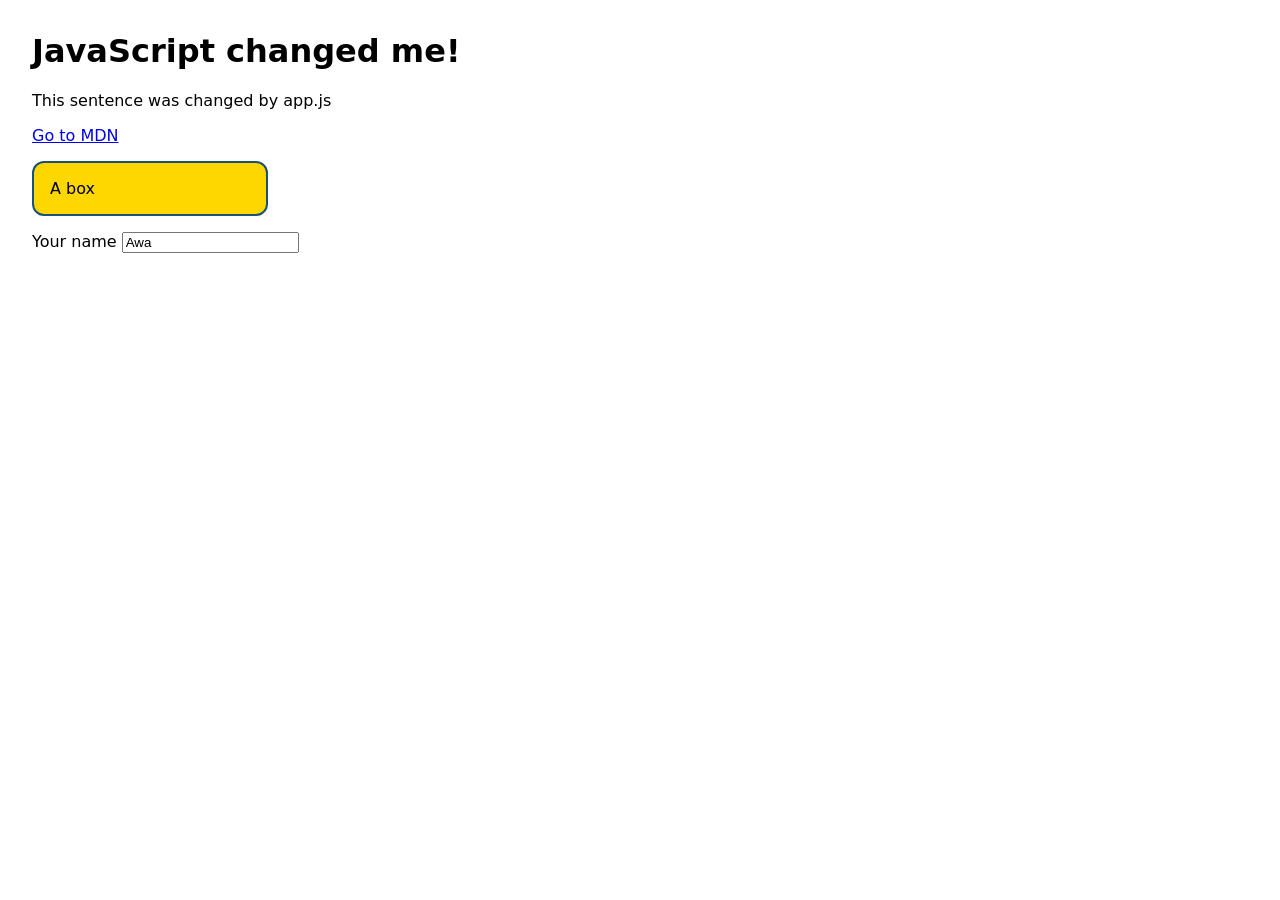
<file: lab1/exercice4/index.html>
<!DOCTYPE html>
<html lang="en">
<head>
  <meta charset="utf-8">
  <title>Exercise 4</title>
  <link rel="stylesheet" href="style.css">
  <script src="app.js" defer></script>
</head>
<body>
  <h1 id="title">Old title</h1>
  <p class="intro">This sentence will change.</p>
  <a id="link" href="#">A link</a>
  <div class="box">A box</div>
  <label for="nameField">Your name</label>
  <input id="nameField" value="Awa">
  <p id="output"></p>
</body>
</html>
</file>
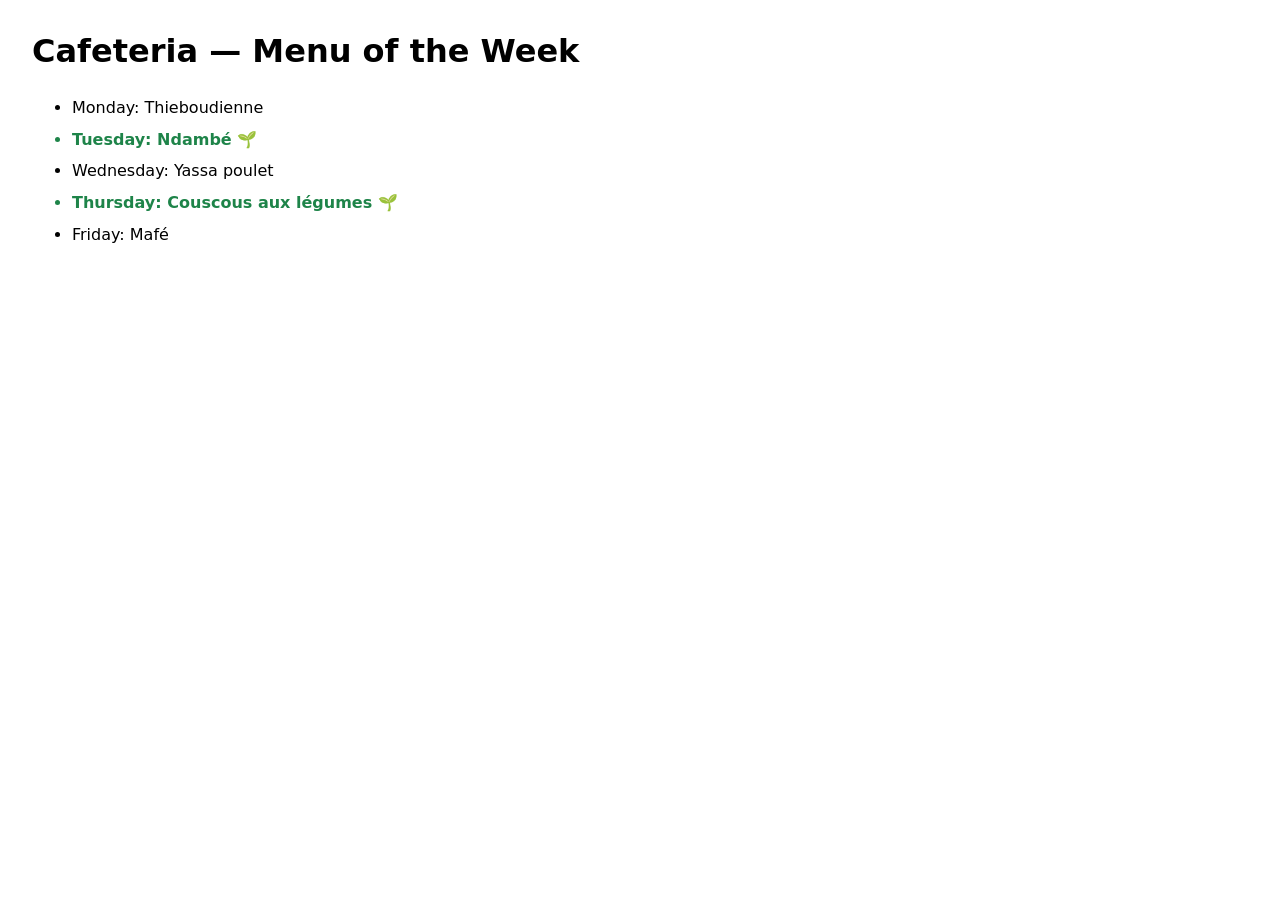
<file: lab1/exercice5/index.html>
<!DOCTYPE html>
<html lang="en">
<head>
  <meta charset="utf-8">
  <title>Exercise 5</title>
  <link rel="stylesheet" href="style.css">
  <script src="app.js" defer></script>
</head>
<body>
  <h1>Cafeteria — Menu of the Week</h1>
  <ul id="menu"></ul>
  <p id="count"></p>
</body>
</html>
</file>
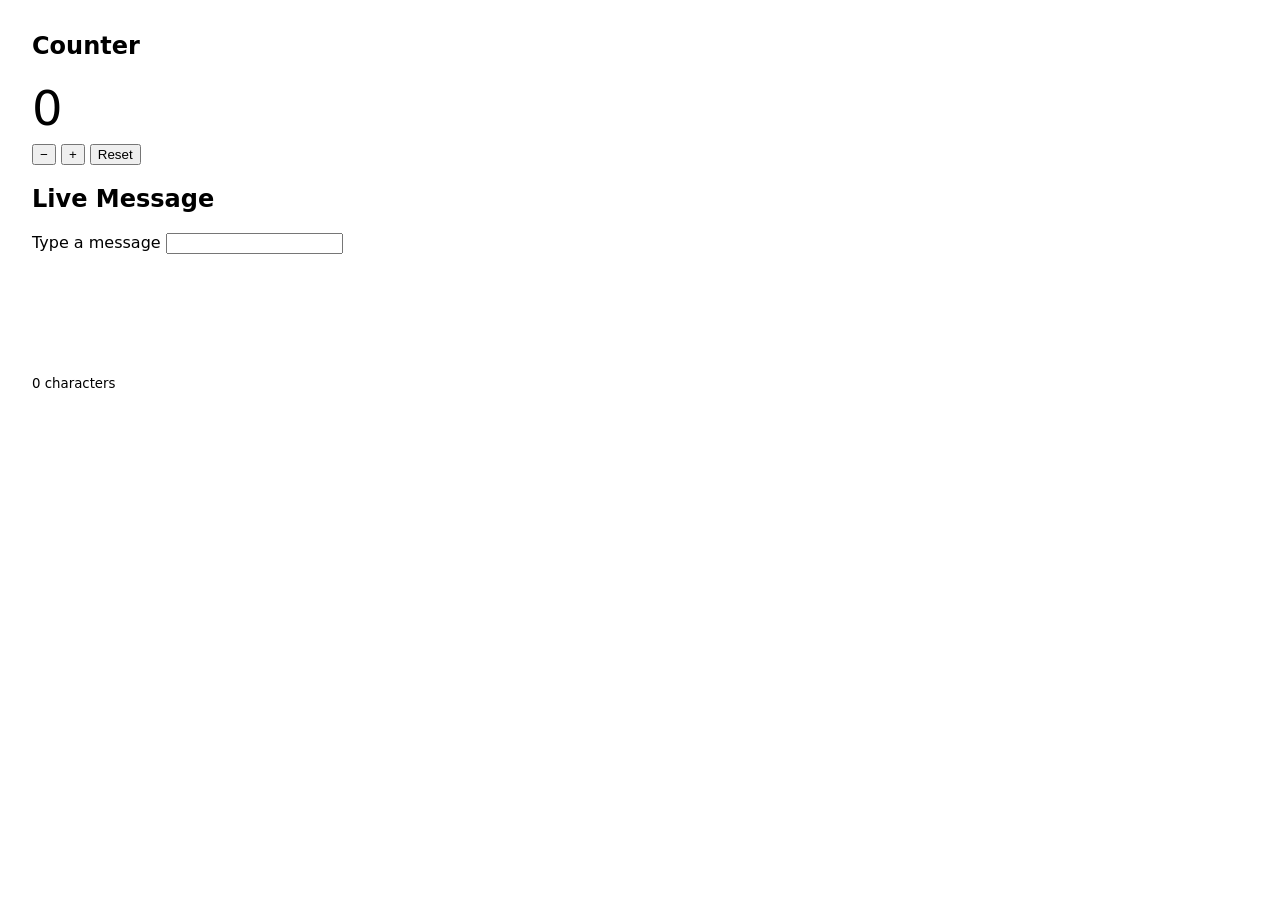
<file: lab1/exercice6/index.html>
<!DOCTYPE html>
<html lang="en">
<head>
  <meta charset="utf-8">
  <title>Exercise 6</title>
  <link rel="stylesheet" href="style.css">
  <script src="app.js" defer></script>
</head>
<body>
  <h2>Counter</h2>
  <p id="value">0</p>
  <button id="minus" type="button">−</button>
  <button id="plus" type="button">+</button>
  <button id="reset" type="button">Reset</button>

  <h2>Live Message</h2>
  <label for="message">Type a message</label>
  <input id="message">
  <p id="hint"></p>
  <p id="preview"></p>
  <small id="chars">0 characters</small>
</body>
</html>
</file>
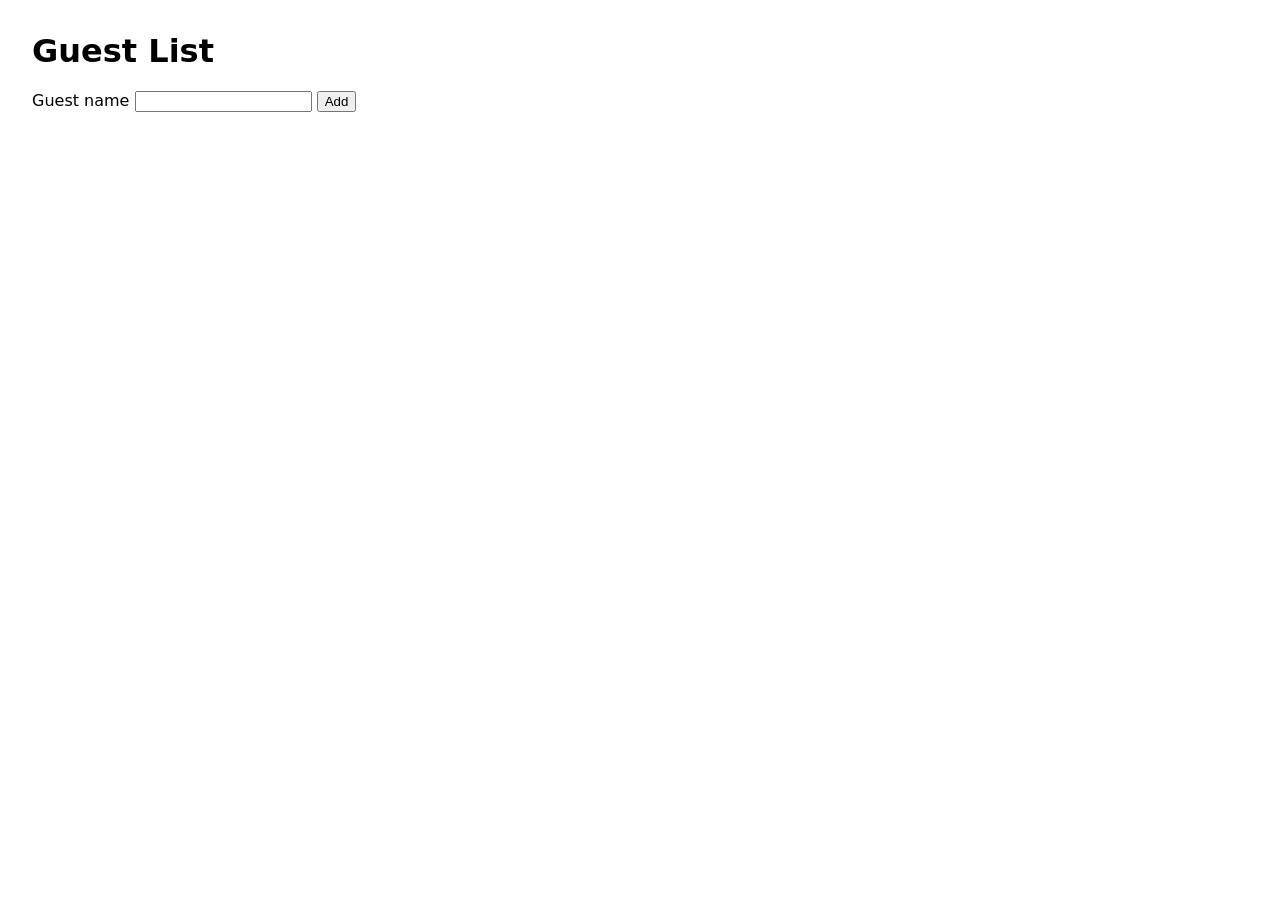
<file: lab1/exercice7/index.html>
<!DOCTYPE html>
<html lang="en">
<head>
  <meta charset="utf-8">
  <title>Exercise 7</title>
  <link rel="stylesheet" href="style.css">
  <script src="app.js" defer></script>
</head>
<body>
  <h1>Guest List</h1>
  <form id="guestForm">
    <label for="guest">Guest name</label>
    <input id="guest">
    <button>Add</button>
  </form>
  <p id="error"></p>
  <ul id="guests"></ul>
</body>
</html>
</file>
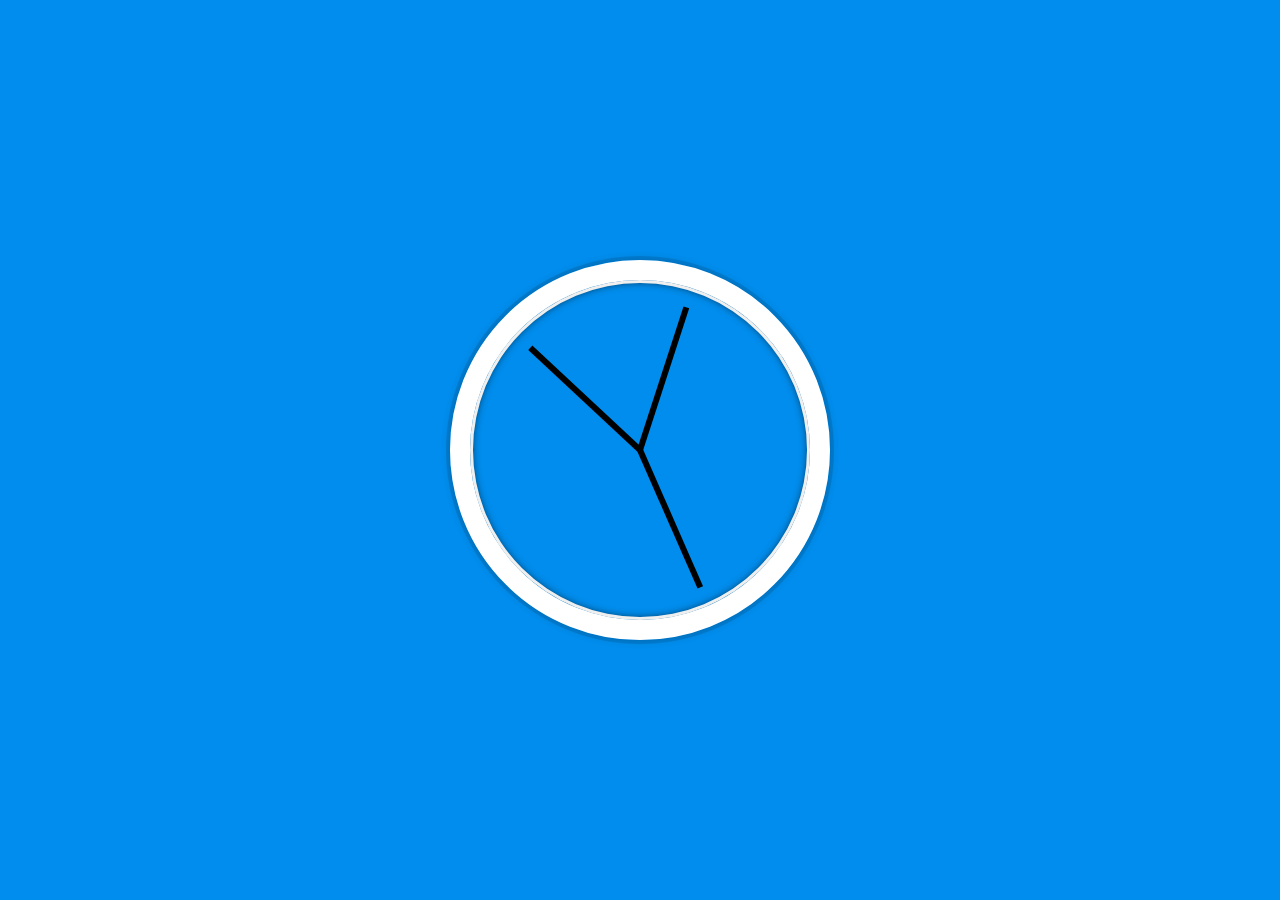
<file: WEB-vid/js and css clock/index.html>
<!DOCTYPE html>
<html lang="en">
<head>
  <meta charset="UTF-8">
  <title>JS + CSS Clock</title>
  <link rel="icon" href="https://fav.farm/🔥" />
</head>
<body>


    <div class="clock">
      <div class="clock-face">
        <div class="hand hour-hand"></div>
        <div class="hand min-hand"></div>
        <div class="hand second-hand"></div>
      </div>
    </div>


  <style>
    html {
      background: #018DED url(https://unsplash.it/1500/1000?image=881&blur=5);
      background-size: cover;
      font-family: 'helvetica neue';
      text-align: center;
      font-size: 10px;
    }

    body {
      margin: 0;
      font-size: 2rem;
      display: flex;
      flex: 1;
      min-height: 100vh;
      align-items: center;
    }

    .clock {
      width: 30rem;
      height: 30rem;
      border: 20px solid white;
      border-radius: 50%;
      margin: 50px auto;
      position: relative;
      padding: 2rem;
      box-shadow:
        0 0 0 4px rgba(0,0,0,0.1),
        inset 0 0 0 3px #EFEFEF,
        inset 0 0 10px black,
        0 0 10px rgba(0,0,0,0.2);
    }

    .clock-face {
      position: relative;
      width: 100%;
      height: 100%;
      transform: translateY(-3px); /* account for the height of the clock hands */
    }

    .hand {
      width: 50%;
      height: 6px;
      background: black;
      position: absolute;
      top: 50%;
      transform-origin: 100%;
      transform: rotate(90deg) ;
      transition: all 0.05s;
      transition-timing-function: cubic-bezier(0.1, 0.54, 0.32, 1.35);
    }

  </style>

  <script>
    const secondHand = document.querySelector('.second-hand');
    const minsHand = document.querySelector('.min-hand');
    const hourHand = document.querySelector('.hour-hand');
function setDate() {
    const now = new Date();
    const seconds = now.getSeconds();
    const secondsDegrees = ((seconds /60)*360)+ 90;
    secondHand.style.transform = `rotate(${secondsDegrees}deg)`;

     const mins = now.getMinutes();
    const minsDegrees = ((mins / 60) * 360) + ((seconds/60)*6) + 90;
    minsHand.style.transform = `rotate(${minsDegrees}deg)`;

    const hour = now.getHours();
    const hourDegrees= ((hour /12)*360 ) + ((mins/60)*30) + 90;
    hourHand.style.transform = `rotate(${hourDegrees}deg)`;

    console.log(seconds);
}
setInterval(setDate, 1000);
  </script>
</body>
</html>
</file>
<file: lab1/exercice4/style.css>
body { font-family: system-ui, sans-serif; margin: 2rem; }
.box { padding: 1rem; margin: 1rem 0; border: 2px solid #1a5276; width: 200px; }
.highlight { background: gold; }
</file>
<file: lab1/exercice5/style.css>
body { font-family: system-ui, sans-serif; margin: 2rem; }
li { padding: 0.4rem 0; }
.veg { color: #1e8449; font-weight: 600; }
.veg::after { content: " 🌱"; }
</file>
<file: lab1/exercice6/style.css>
body { font-family: system-ui, sans-serif; margin: 2rem; }
#value { font-size: 3rem; margin: 0.5rem 0; }
#hint { color: #555; font-style: italic; min-height: 1.2em; }
#preview { font-size: 1.5rem; color: #1a5276; min-height: 1.5em; }
</file>
<file: lab1/exercice7/style.css>
body { font-family: system-ui, sans-serif; margin: 2rem; }
#error { color: crimson; min-height: 1.2em; }
li { cursor: pointer; }
.arrived { text-decoration: line-through; color: gray; }
</file>
